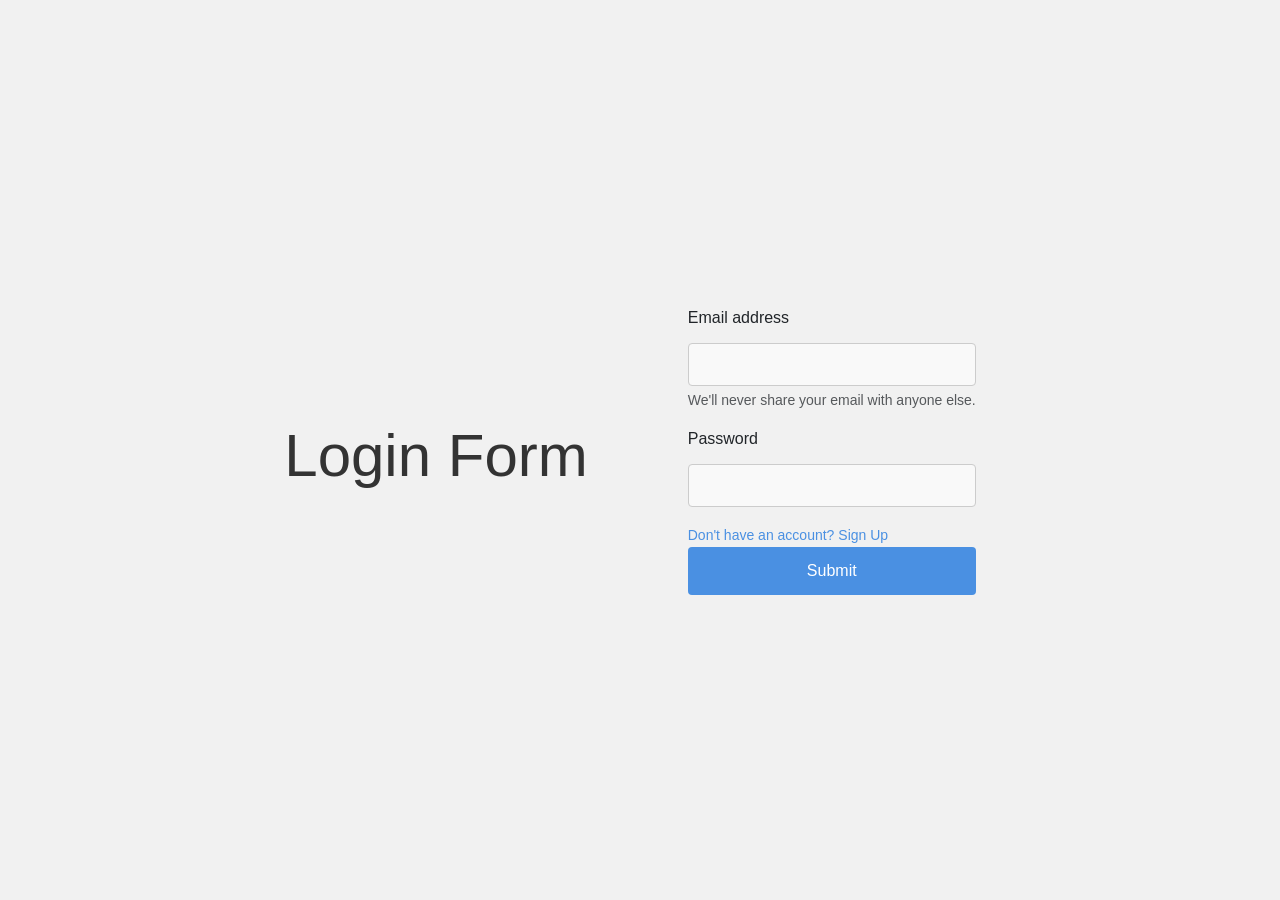
<file: index.html>
<!doctype html>
<html lang="en">
  <head>
    <meta charset="utf-8">
    <meta name="viewport" content="width=device-width, initial-scale=1">
    <title>Login Form</title>
    <link href="https://cdn.jsdelivr.net/npm/bootstrap@5.3.3/dist/css/bootstrap.min.css" rel="stylesheet" integrity="sha384-QWTKZyjpPEjISv5WaRU9OFeRpok6YctnYmDr5pNlyT2bRjXh0JMhjY6hW+ALEwIH" crossorigin="anonymous">
    <link rel="stylesheet" href="style.css">
  </head>
  <body>
    <h1 class="tophead">Login Form</h1>

    <!-- Email & Password -->
    <form class="log-in">
      <!-- Email -->
      <div class="mb-3">
        <label for="exampleInputEmail1" class="form-label">Email address</label>
        <input type="email" class="form-control" id="exampleInputEmail1" aria-describedby="emailHelp">
        <div id="emailHelp" class="form-text">We'll never share your email with anyone else.</div>
      </div>

      <!-- Password -->
      <div class="mb-3">
        <label for="exampleInputPassword1" class="form-label">Password</label>
        <input type="password" class="form-control" id="exampleInputPassword1">
      </div>

      <!-- link to signup -->
      <div class="link-to-signup">
        
        <a href="signup.html">Don't have an account? Sign Up</a>
      </div>

      <!-- submit button -->
      <button type="submit" class="btn btn-primary">Submit</button>
    </form>
    










    <script src="https://cdn.jsdelivr.net/npm/bootstrap@5.3.3/dist/js/bootstrap.bundle.min.js" integrity="sha384-YvpcrYf0tY3lHB60NNkmXc5s9fDVZLESaAA55NDzOxhy9GkcIdslK1eN7N6jIeHz" crossorigin="anonymous"></script>
  </body>
</html>
</file>
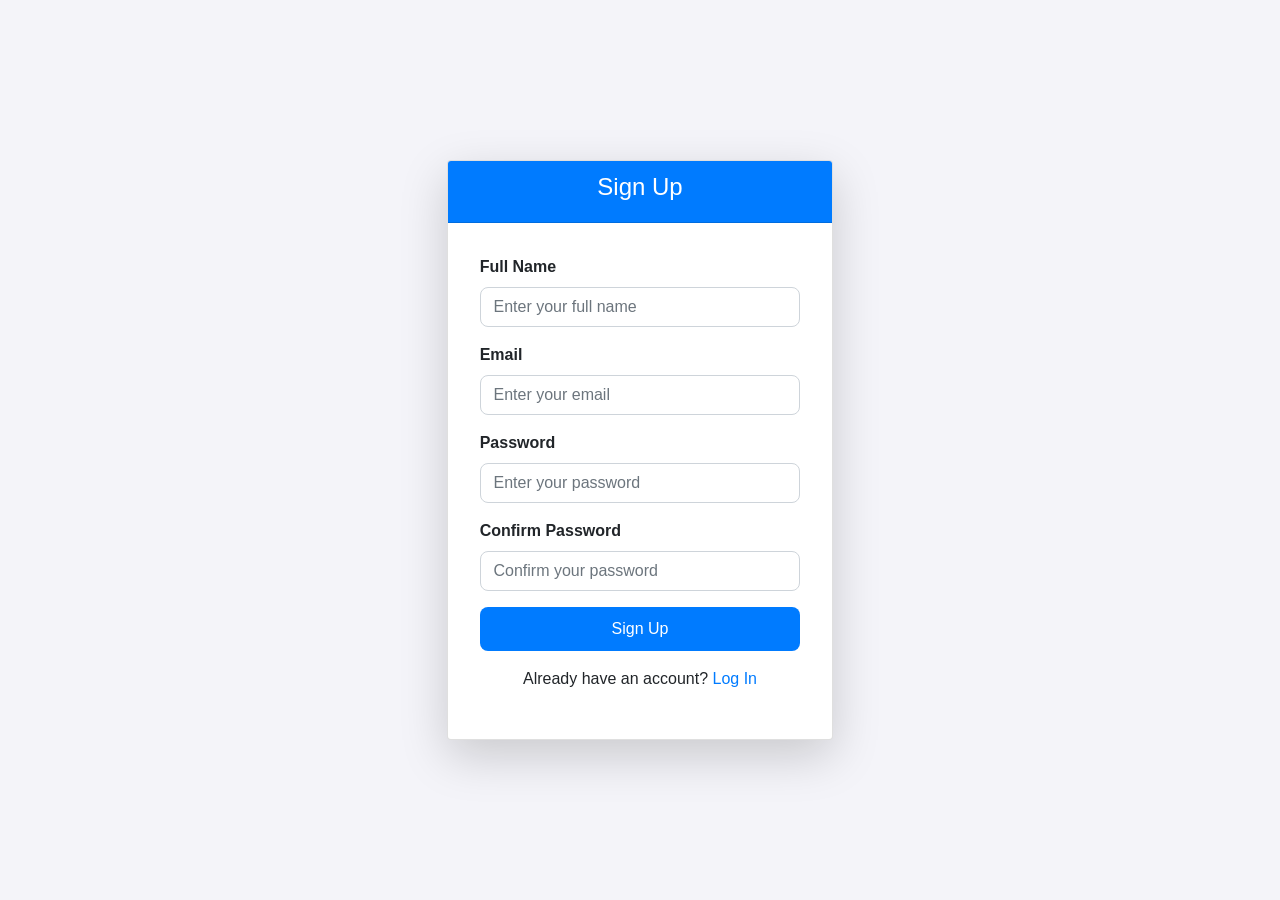
<file: signup.html>
<!DOCTYPE html>
<html lang="en">
<head>
  <meta charset="UTF-8">
  <meta name="viewport" content="width=device-width, initial-scale=1.0">
  <title>Signup Page</title>
  <!-- Link to Bootstrap CSS -->
  <link href="https://stackpath.bootstrapcdn.com/bootstrap/4.5.2/css/bootstrap.min.css" rel="stylesheet">
  <!-- Link to external CSS -->
  <link rel="stylesheet" href="styles.css">
</head>
<body>

  <div class="container-fluid d-flex align-items-center justify-content-center min-vh-100">
    <div class="row justify-content-center w-100">
      <div class="col-md-4">
        <div class="card shadow-lg rounded">
          <div class="card-header text-center bg-primary text-white">
            <h4>Sign Up</h4>
          </div>
          <div class="card-body">
            <form action="#" method="POST">
              <div class="form-group">
                <label for="fullName">Full Name</label>
                <input type="text" id="fullName" class="form-control" placeholder="Enter your full name" required>
              </div>
              <div class="form-group">
                <label for="email">Email</label>
                <input type="email" id="email" class="form-control" placeholder="Enter your email" required>
              </div>
              <div class="form-group">
                <label for="password">Password</label>
                <input type="password" id="password" class="form-control" placeholder="Enter your password" required>
              </div>
              <div class="form-group">
                <label for="confirmPassword">Confirm Password</label>
                <input type="password" id="confirmPassword" class="form-control" placeholder="Confirm your password" required>
              </div>
              <button type="submit" class="btn btn-primary btn-block">Sign Up</button>
            </form>
            <div class="mt-3 text-center">
              <p>Already have an account? <a href="login.html" class="text-primary">Log In</a></p>
            </div>
          </div>
        </div>
      </div>
    </div>
  </div>

  <!-- Link to Bootstrap JS (optional for form validation) -->
  <script src="https://code.jquery.com/jquery-3.5.1.slim.min.js"></script>
  <script src="https://cdn.jsdelivr.net/npm/@popperjs/core@2.9.2/dist/umd/popper.min.js"></script>
  <script src="https://stackpath.bootstrapcdn.com/bootstrap/4.5.2/js/bootstrap.min.js"></script>
</body>
</html>
</file>
<file: style.css>
/* Basic Reset */
* {
    margin: 0;
    padding: 0;
    box-sizing: border-box;
}

/* Full-page setup */
body, html {
    height: 100%;
    font-family: 'Arial', sans-serif;
    background-color: #f1f1f1;
    display: flex;
    justify-content: center;
    align-items: center;
    margin: 0;
}

.container {
    width: 100%;
    max-width: 400px;
    background-color: #fff;
    padding: 30px;
    border-radius: 8px;
    box-shadow: 0 4px 10px rgba(0, 0, 0, 0.1);
    text-align: center;
}

h1 {
    margin-top: 20px;
    font-size: 60px;
    color: #333;
    padding-right: 100px;
    
    
}

.log-in{
    padding-right: 20px;
}

.form-group {
    margin-bottom: 20px;
    text-align: left;
}

.form-group label {
    font-weight: bold;
    color: #555;
    font-size: 14px;
}

.form-control {
    width: 100%;
    padding: 10px;
    margin-top: 5px;
    border-radius: 4px;
    border: 1px solid #ccc;
    background-color: #f9f9f9;
    font-size: 14px;
}

.form-control:focus {
    outline: none;
    border-color: #4a90e2;
}

.small {
    font-size: 12px;
    color: #888;
}

.link-to-signup {
    margin-top: 10px;
}

.link-to-signup a {
    color: #4a90e2;
    text-decoration: none;
    font-size: 14px;
}

.link-to-signup a:hover {
    text-decoration: underline;
}

.btn {
    width: 100%;
    padding: 12px;
    background-color: #4a90e2;
    color: white;
    border: none;
    border-radius: 4px;
    font-size: 16px;
    cursor: pointer;
    transition: background-color 0.3s ease;
}

.btn:hover {
    background-color: #357ab7;
}
</file>
<file: styles.css>
/* Body styling */
body {
    background-color: #f4f4f9;
    font-family: 'Arial', sans-serif;
    margin: 0;
    padding: 0;
  }
  
  /* Center the form */
  .container-fluid {
    min-height: 100vh;
  }
  
  /* Card styling */
  .card {
    border-radius: 8px;
  }
  
  .card-header {
    background-color: #007bff;
    color: #fff;
    border-top-left-radius: 8px;
    border-top-right-radius: 8px;
  }
  
  .card-body {
    padding: 2rem;
  }
  
  /* Form elements */
  .form-group label {
    font-weight: bold;
  }
  
  .form-control {
    border-radius: 8px;
    box-shadow: none;
    height: 40px;
    padding: 0.8rem;
  }
  
  /* Button styling */
  .btn-primary {
    background-color: #007bff;
    border-radius: 8px;
    border: none;
    padding: 10px;
    font-size: 16px;
  }
  
  .btn-primary:hover {
    background-color: #0056b3;
  }
  
  /* Link styling */
  a {
    text-decoration: none;
  }
  
  a:hover {
    text-decoration: underline;
    color: #0056b3;
  }
</file>
